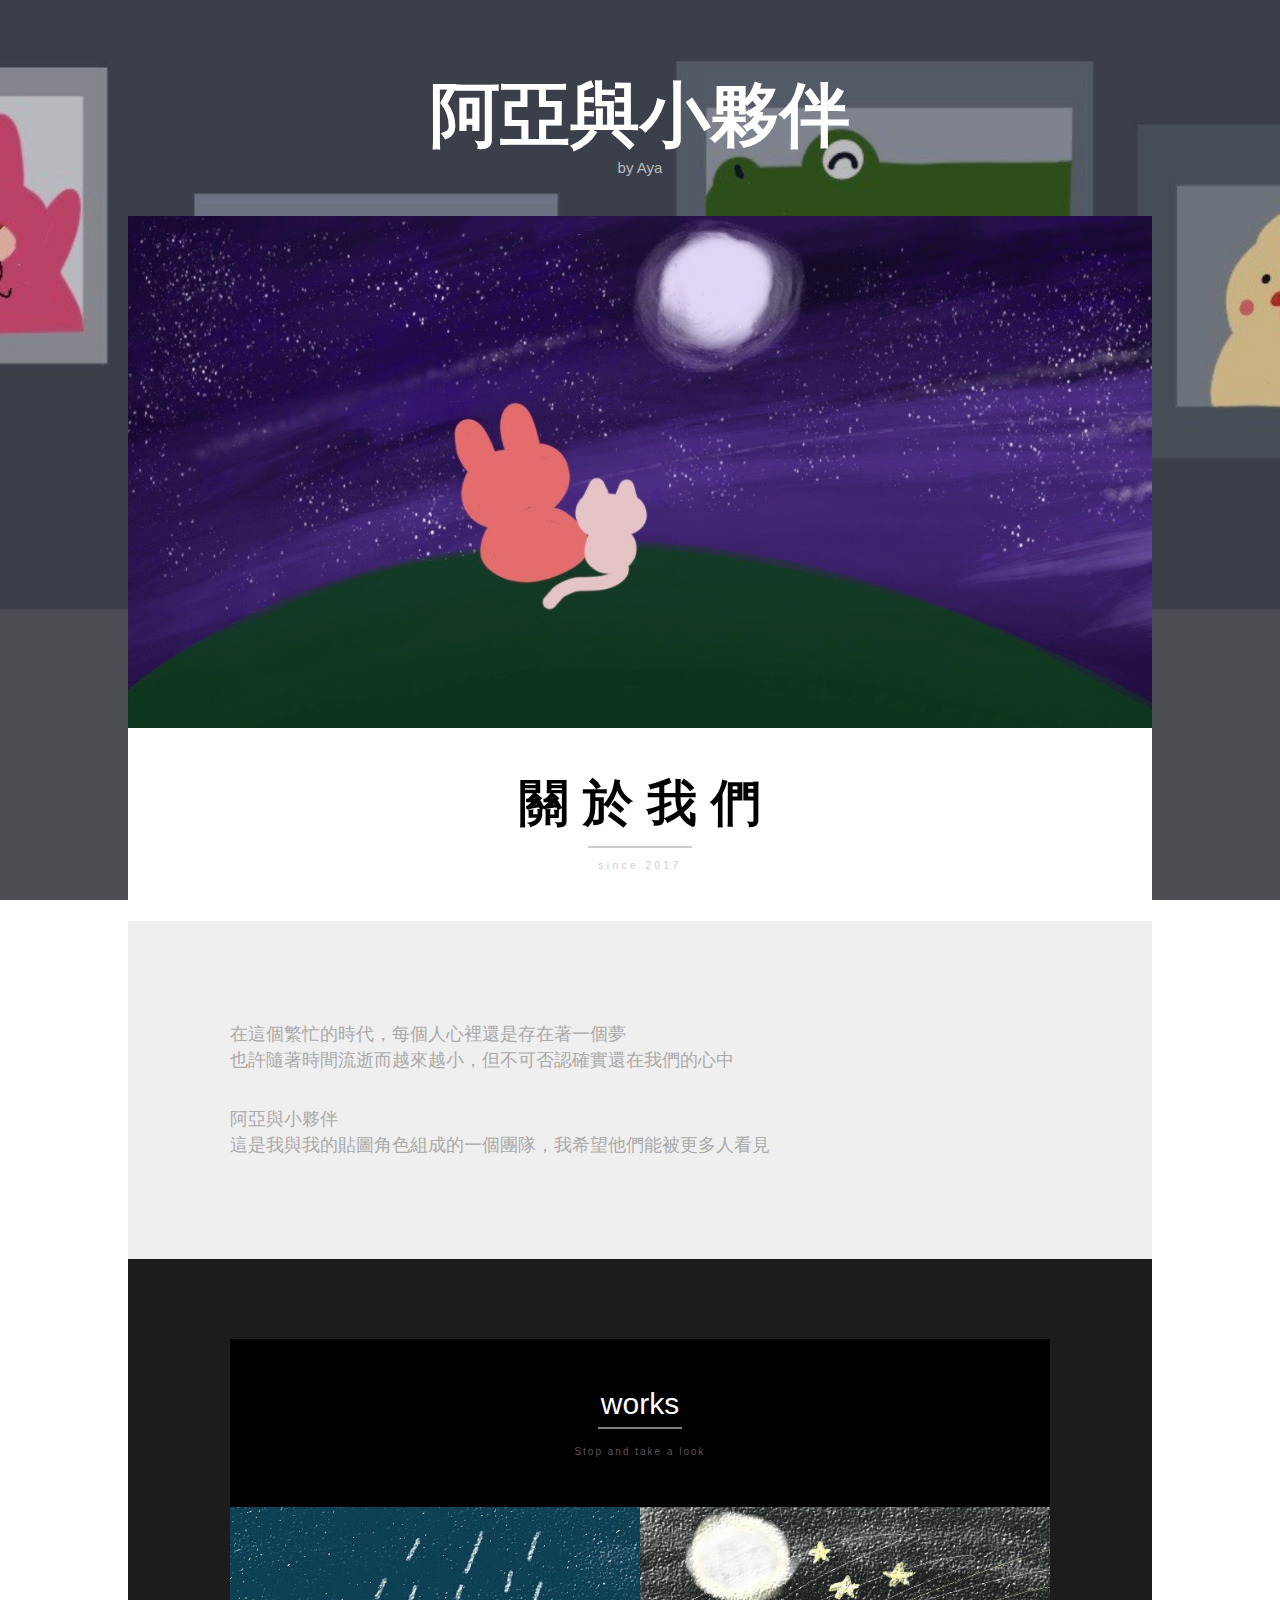
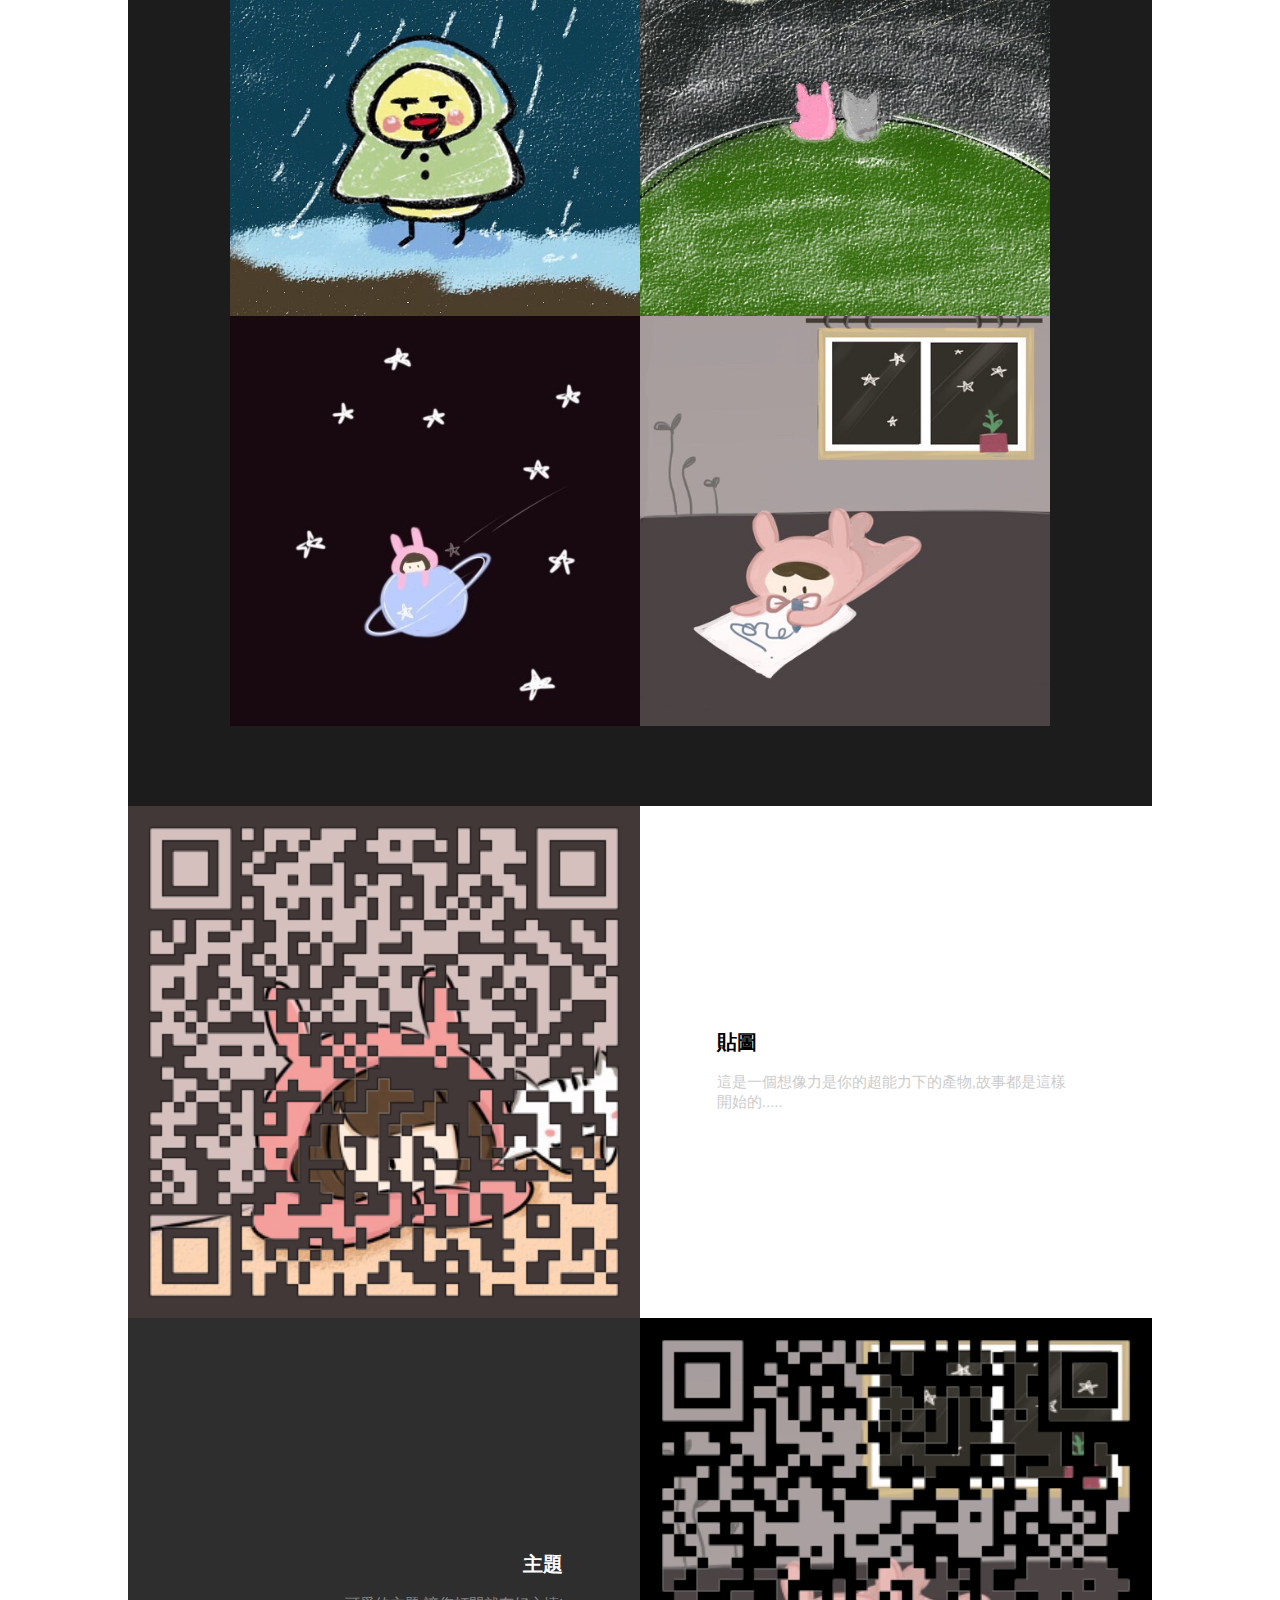
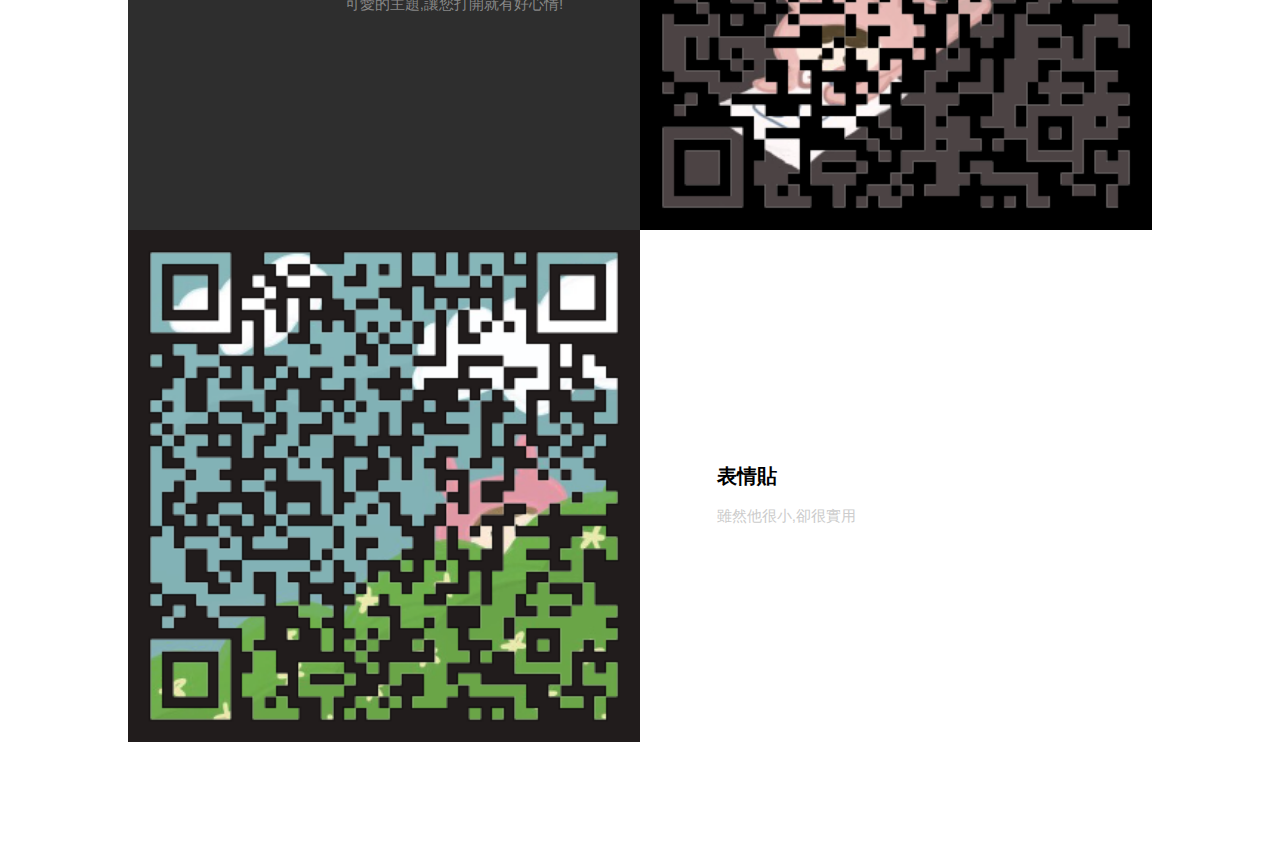
<file: index.html>
<!DOCTYPE html>
<html lang="en">
<head>
    <meta charset="UTF-8">
    <meta name="viewport" content="width=device-width, initial-scale=1.0">
    <title>aya</title>
    <link rel="stylesheet" href="css/reset.css">
    <link rel="stylesheet" href="css/style.css">
    <link rel="stylesheet" href="css/rwd.css">
</head>
<body>
    <div class="container">
        <div class="header">
            <h1><a href="#"><b>阿亞與小夥伴</b></a></h1>
            <p><a href="#">by Aya</a></p>
        </div>
        <div class="banner">
            <img src="images/S__4374532.jpg">
        </div>
        <div class="about">
            <div class="wrap">
            <h2><b>關 於 我 們</b></h2>
            <hr width="10%" align="center" color="#ccc" noshade />
            <div class="title">
            <p>since 2017</p>
             </div>
            </div>
            <div class="wrap1">
            <p>在這個繁忙的時代，每個人心裡還是存在著一個夢</br>
                也許隨著時間流逝而越來越小，但不可否認確實還在我們的心中
            </p>
            <br>
            <br>
            <p>
                阿亞與小夥伴</br>這是我與我的貼圖角色組成的一個團隊，我希望他們能被更多人看見
            </p>
             </div>
        </div>
        <div class="content">
            <div class="wrap">
            <h2>works</h2>
            <hr width="10%" align="center" noshade />
            <p>Stop and take a look</p>
            <div class="img">
                <img src="images/S__4374540.jpg">
                <img src="images/S__4374547.jpg">
                <img src="images/S__4374545.jpg">
                <img src="images/S__4309089.jpg">
            </div>
             </div>
        </div>
        <div class="main">
            <div class="wrap">
                <div class="item1">
                    <img src="./QR CODE/qr.ioi.tw.png">
                </div>
                <div class="item2">
                    <div class="item2-p">
                    <h3><b>貼圖</b></h3>
                    <p>這是一個想像力是你的超能力下的產物,故事都是這樣開始的.....
                    </p>
                     </div>  
                </div>
            </div>
            <div class="wrap">
                <div class="item3">
                    <div class="item3-p">
                    <h3><b>主題</b></h3>
                    <p>可愛的主題,讓您打開就有好心情!
                    </p>
                     </div>
                </div>
                <div class="item1">
                    <img src="./QR CODE/theme.png">
                </div>
            </div>
            <div class="wrap">
                <div class="item1">
                    <img src="./QR CODE/Emoji.png">
                </div>
                <div class="item2">
                    <div class="item2-p">
                    <h3><b>表情貼</b></h3>
                    <p>雖然他很小,卻很實用
                    </p>
                     </div>
                </div>
            </div>
        </div>
        <div class="footer">
            © 2020 <a href="#">Aya</a> 
        </div>
    </div>    

    
</body>
</html>
</file>
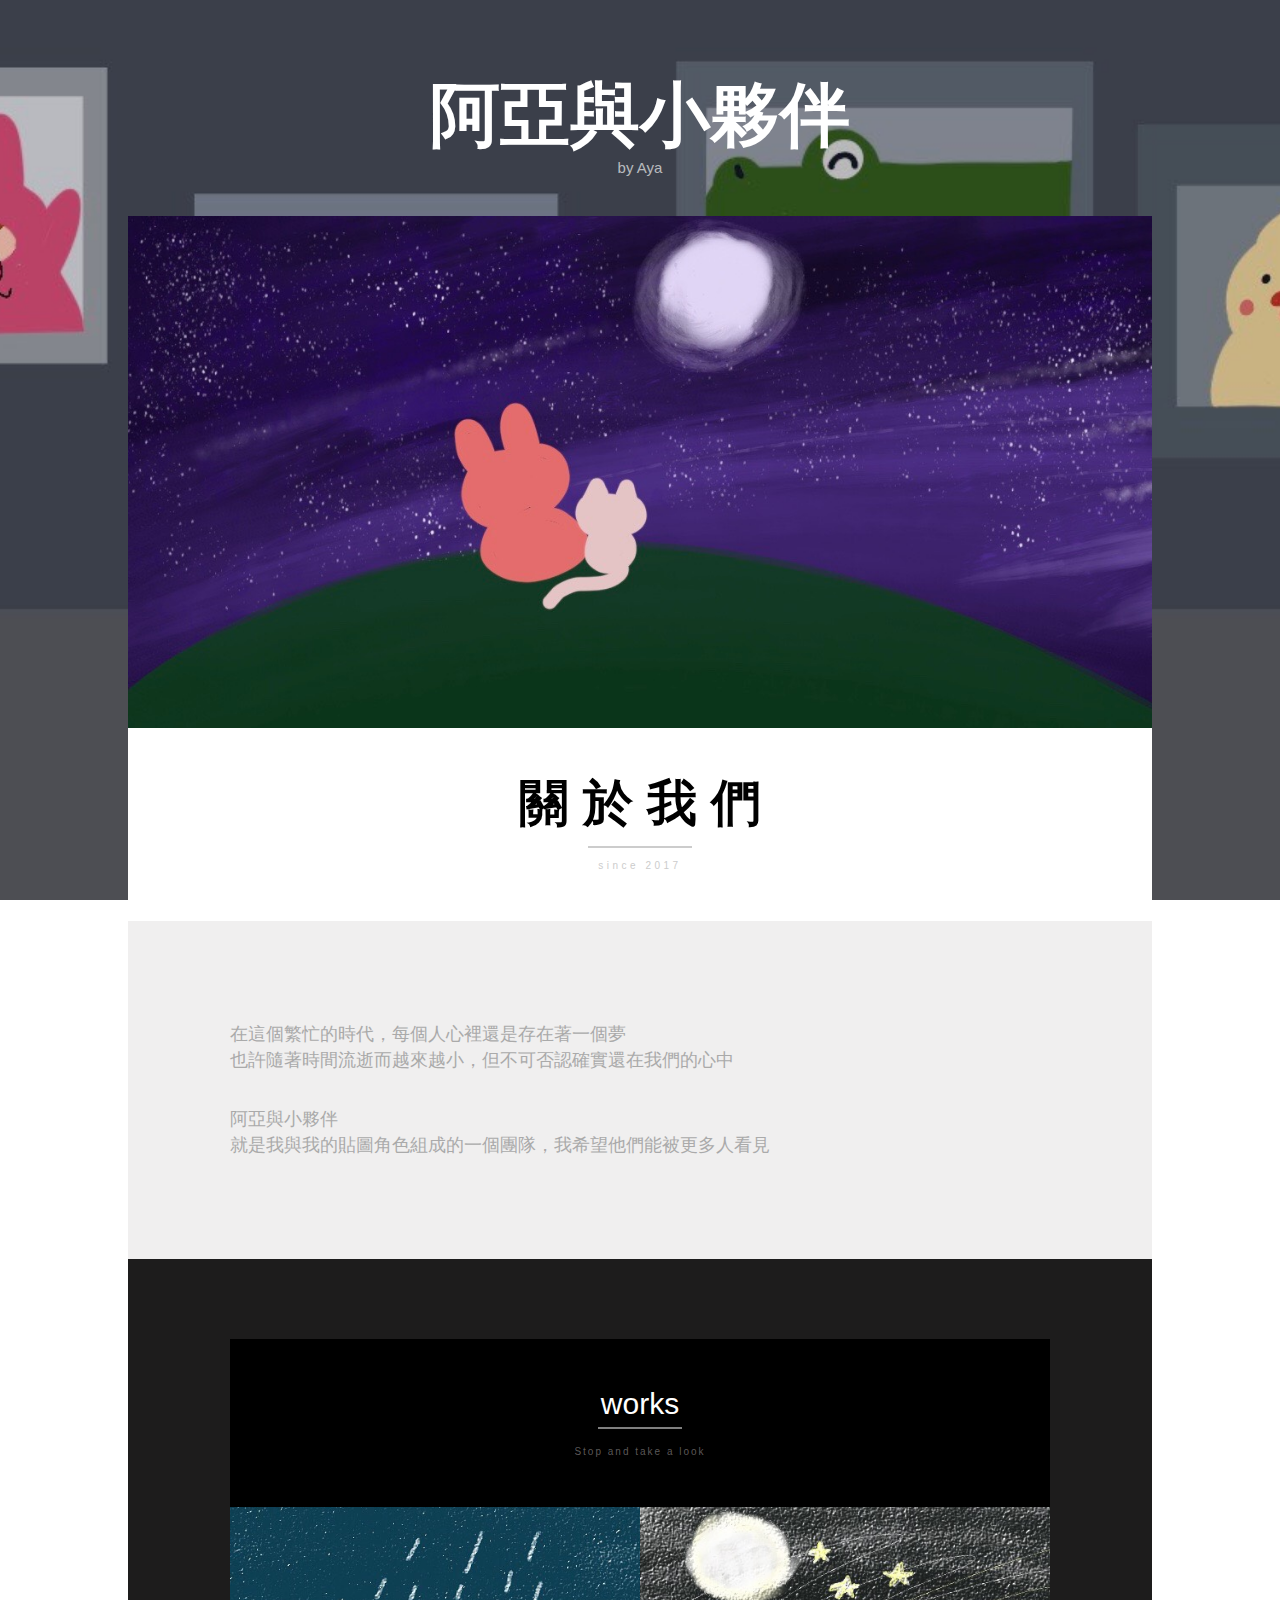
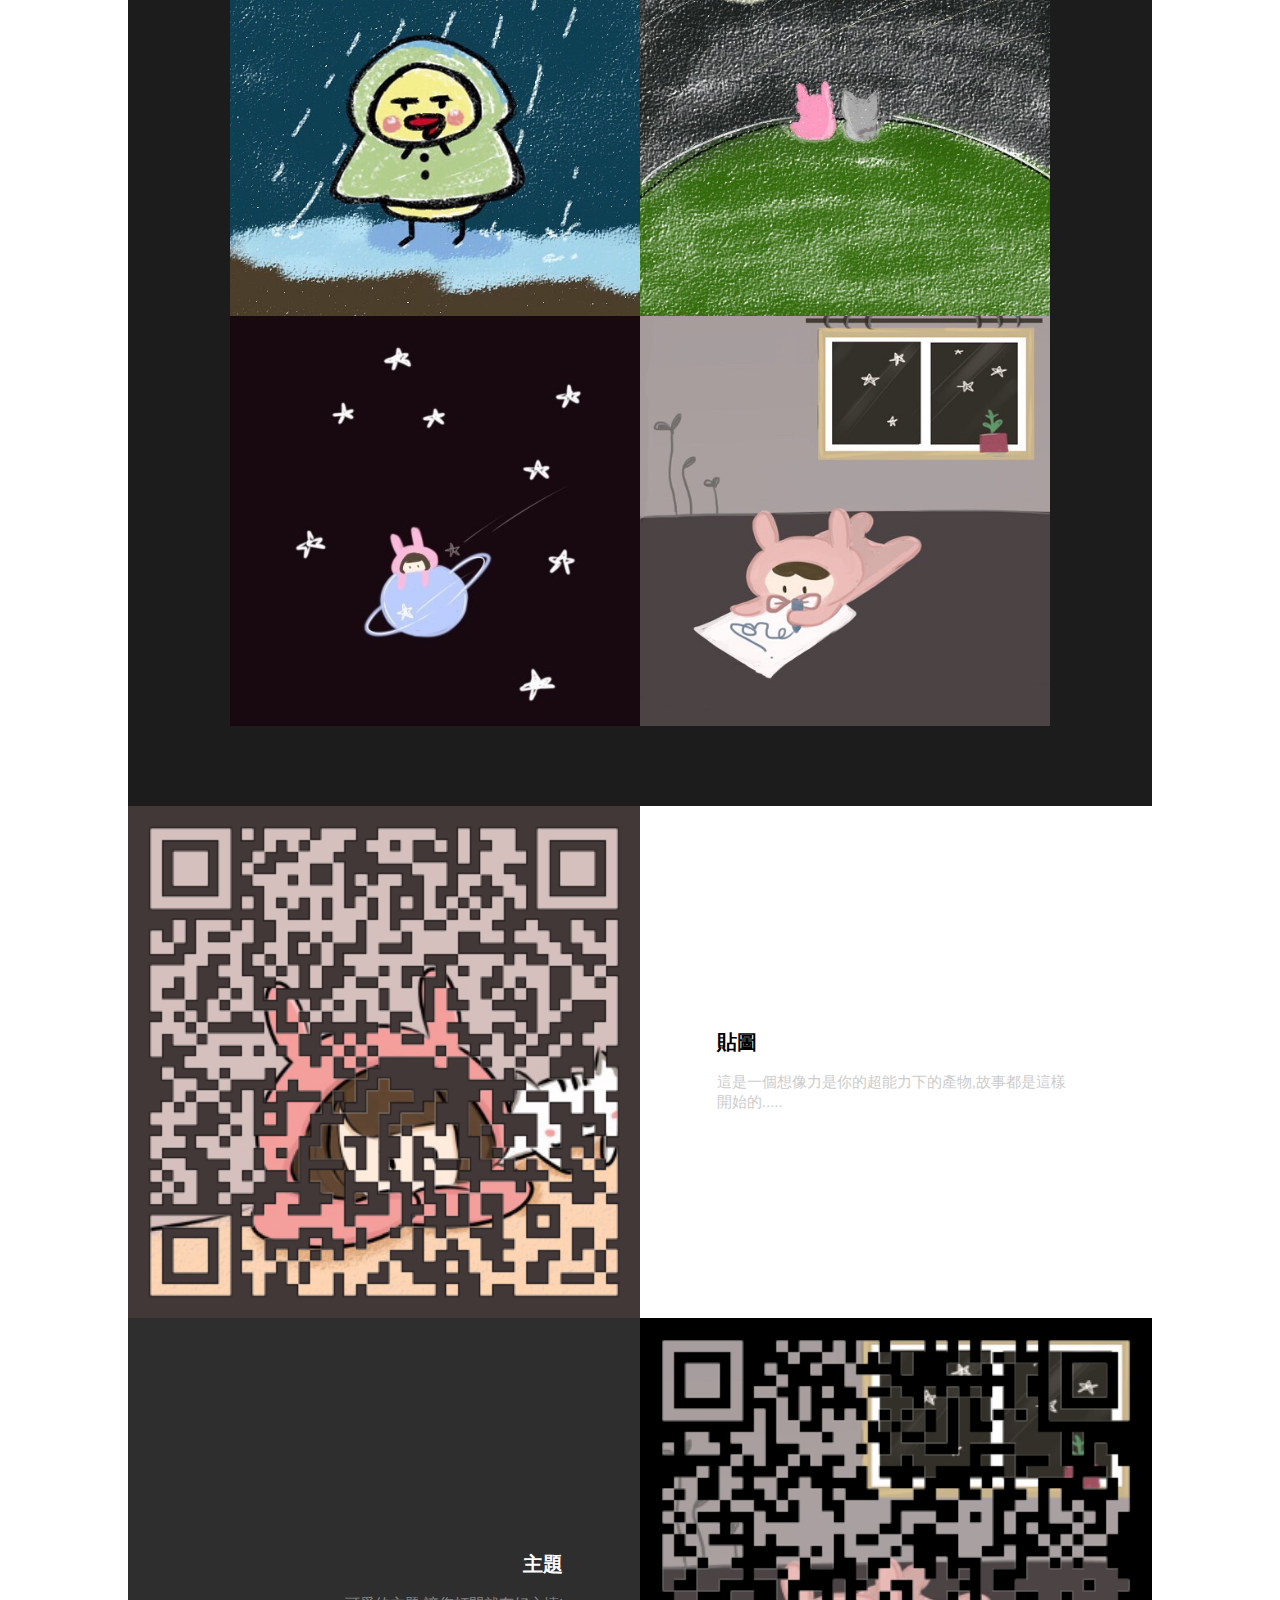
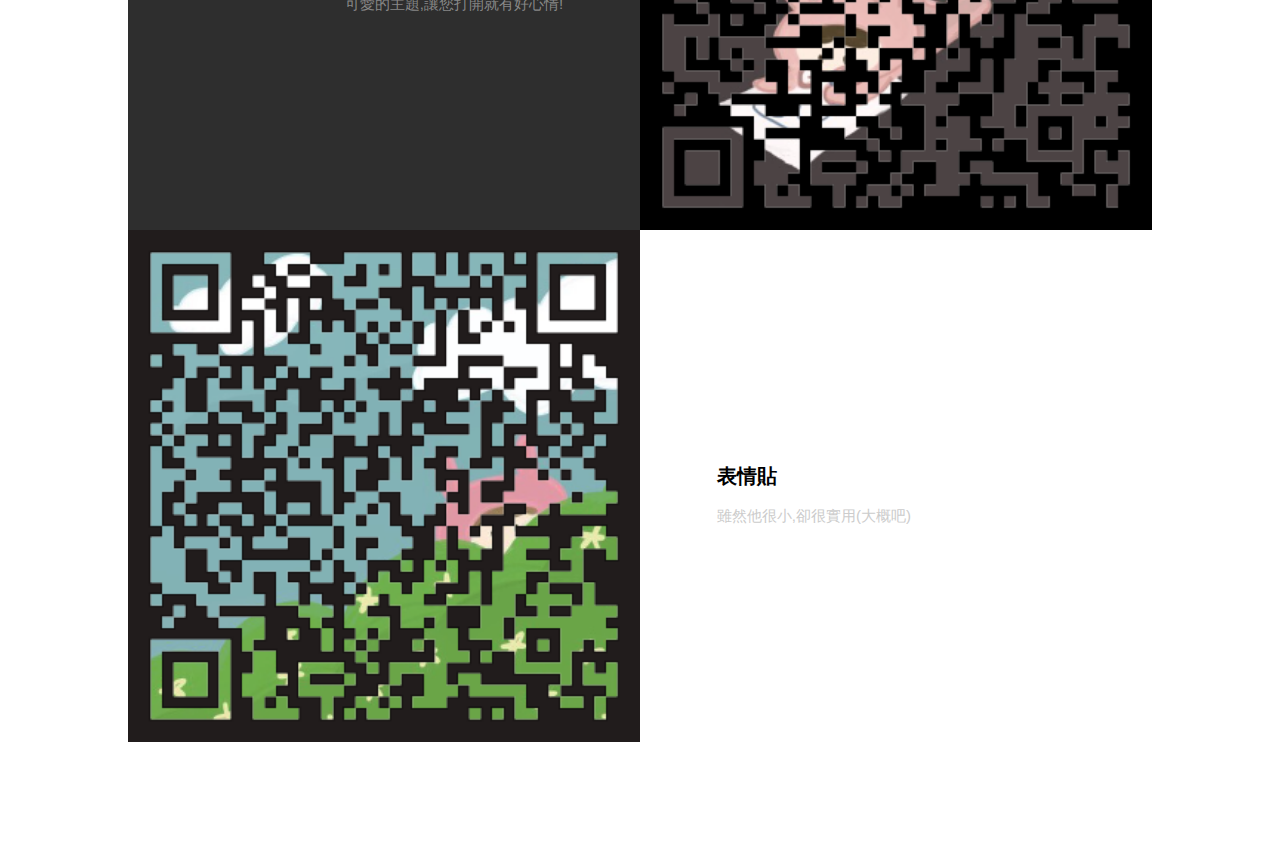
<file: aya.html>
<!DOCTYPE html>
<html lang="en">
<head>
    <meta charset="UTF-8">
    <meta name="viewport" content="width=device-width, initial-scale=1.0">
    <title>aya</title>
    <link rel="stylesheet" href="./css/reset.css">
    <link rel="stylesheet" href="./css/style.css">
    <link rel="stylesheet" href="./css/rwd.css">
</head>
<body>
    <div class="container">
        <div class="header">
            <h1><a href="#"><b>阿亞與小夥伴</b></a></h1>
            <p><a href="#">by Aya</a></p>
        </div>
        <div class="banner">
            <img src="./images/S__4374532.jpg">
        </div>
        <div class="about">
            <div class="wrap">
            <h2><b>關 於 我 們</b></h2>
            <hr width="10%" align="center" color="#ccc" noshade />
            <div class="title">
            <p>since 2017</p>
             </div>
            </div>
            <div class="wrap1">
            <p>在這個繁忙的時代，每個人心裡還是存在著一個夢</br>
                也許隨著時間流逝而越來越小，但不可否認確實還在我們的心中
            </p>
            <br>
            <br>
            <p>
                阿亞與小夥伴</br>就是我與我的貼圖角色組成的一個團隊，我希望他們能被更多人看見
            </p>
             </div>
        </div>
        <div class="content">
            <div class="wrap">
            <h2>works</h2>
            <hr width="10%" align="center" noshade />
            <p>Stop and take a look</p>
            <div class="img">
                <img src="./images/S__4374540.jpg">
                <img src="./images/S__4374547.jpg">
                <img src="./images/S__4374545.jpg">
                <img src="./images/S__4309089.jpg">
            </div>
             </div>
        </div>
        <div class="main">
            <div class="wrap">
                <div class="item1">
                    <img src="./QR CODE/qr.ioi.tw.png">
                </div>
                <div class="item2">
                    <div class="item2-p">
                    <h3><b>貼圖</b></h3>
                    <p>這是一個想像力是你的超能力下的產物,故事都是這樣開始的.....
                    </p>
                     </div>  
                </div>
            </div>
            <div class="wrap">
                <div class="item3">
                    <div class="item3-p">
                    <h3><b>主題</b></h3>
                    <p>可愛的主題,讓您打開就有好心情!
                    </p>
                     </div>
                </div>
                <div class="item1">
                    <img src="./QR CODE/theme.png">
                </div>
            </div>
            <div class="wrap">
                <div class="item1">
                    <img src="./QR CODE/Emoji.png">
                </div>
                <div class="item2">
                    <div class="item2-p">
                    <h3><b>表情貼</b></h3>
                    <p>雖然他很小,卻很實用(大概吧)
                    </p>
                     </div>
                </div>
            </div>
        </div>
        <div class="footer">
            © 2020 <a href="#">Aya</a> 
        </div>
    </div>    

    
</body>
</html>
</file>
<file: css/style.css>
@charset "UTF-8";
body {
  margin: 0;
  padding: 0;
  background: url("../images/S__4374534.jpg") center center fixed no-repeat;
  background-size: cover;
}

b {
  font-weight: bolder;
}

.container {
  position: relative;
  width: 80%;
  max-width: 1400px;
  margin: 0 auto;
  padding: 0;
}

.header {
  margin: auto;
  width: 80%;
}

.header h1 {
  text-align: center;
  padding: 80px 0 0 0;
  margin: 0 auto;
  font-size: 70px;
  font-family: "Arial", "Microsoft YaHei", "黑體", "微軟正黑體", "宋體", sans-serif;
}

.header h1 a {
  color: #fff;
  text-decoration: none;
  font-family: "Arial", "Microsoft YaHei", "黑體", "微軟正黑體", "宋體", sans-serif;
}

.header p {
  text-align: center;
  padding: 10px 0 40px 0;
}

.header p a {
  color: rgba(255, 255, 255, 0.65);
  text-decoration: none;
  font-size: 15px;
  font-family: "Arial", "Microsoft YaHei", "黑體", "微軟正黑體", "宋體", sans-serif;
}

.banner {
  text-align: center;
}

.banner img {
  width: 100%;
  vertical-align: bottom;
}

.about {
  width: 100%;
  margin: auto;
  text-align: center;
}

.about .wrap {
  background-color: #fff;
  width: 100%;
}

.about h2 {
  text-align: center;
  font-size: 50px;
  padding: 50px 0 10px 0;
  font-family: "Arial", "Microsoft YaHei", "黑體", "微軟正黑體", "宋體", sans-serif;
}

.about .title {
  padding: 5px 0 50px 0;
}

.about .title p {
  font-size: 10px;
  color: #ccc;
  letter-spacing: 3.5px;
  font-family: "Arial", "Microsoft YaHei", "黑體", "微軟正黑體", "宋體", sans-serif;
}

.about .wrap1 {
  background-color: #f0efef;
  padding: 100px 0;
  margin: auto;
}

.about .wrap1 p {
  width: 80%;
  color: #aaa;
  margin: auto;
  line-height: 150%;
  /* text-align: justify; */
  font-size: 110%;
}

.content {
  background-color: #1d1c1c;
  margin: auto;
  width: 100%;
  padding: 80px 0;
}

.content .wrap {
  background-color: black;
  text-align: center;
  width: 80%;
  margin: 0 auto;
  max-width: 1000px;
}

/* .content .wrap .img{
    display: flex;
    flex-wrap: wrap;

} */
/* .content .wrap .img img{
    max-width:50%;

} */
.content .wrap > h2 {
  color: #fff;
  font-size: 30px;
  text-align: center;
  padding: 50px 0 0 0;
  font-family: "Source Sans Pro", sans-serif;
}

.content .wrap > p {
  font-size: 10px;
  color: rgba(160, 158, 158, 0.568);
  letter-spacing: 2px;
  padding: 10px 0 50px 0;
  font-family: "Source Sans Pro", sans-serif;
}

.main {
  width: 100%;
}

/* .main .wrap{
    display: flex;
} */
.main .wrap .item1 {
  text-align: center;
  width: 100%;
}

.main .wrap .item2 {
  background-color: #fff;
  width: 100%;
  display: flex;
  justify-content: center;
  align-items: center;
}

.main .wrap .item3 {
  background-color: #2e2e2e;
  width: 100%;
  display: flex;
  justify-content: center;
  align-items: center;
}

.main .wrap .item2 .item2-p {
  text-align: left;
  width: 70%;
}

.main .wrap .item3 .item3-p {
  text-align: right;
  width: 70%;
}

.main .wrap .item2 .item2-p > h3 {
  font-size: 20px;
  line-height: 60px;
  font-family: "Source Sans Pro", sans-serif;
}

.main .wrap .item2 .item2-p > p {
  font-size: 15px;
  color: #ccc;
  line-height: 20px;
  font-family: "Source Sans Pro", sans-serif;
}

.main .wrap .item3 .item3-p > h3 {
  font-size: 20px;
  line-height: 60px;
  font-family: "Source Sans Pro", sans-serif;
  color: #fff;
}

.main .wrap .item3 .item3-p > p {
  font-size: 15px;
  color: rgba(204, 204, 204, 0.582);
  line-height: 20px;
  font-family: "Source Sans Pro", sans-serif;
}

.main .wrap .item1 img {
  width: 100%;
  vertical-align: bottom;
}

.footer {
  color: rgba(255, 255, 255, 0.637);
  padding: 80px 0 30px 0;
  text-align: center;
  font-size: 15px;
  font-family: "Source Sans Pro", sans-serif;
}

.footer a {
  color: rgba(255, 255, 255, 0.637);
}

.footer a:hover {
  text-decoration: none;
}
</file>
<file: css/rwd.css>
@media screen and (min-width: 780px){
    .content .wrap .img{
        display: flex;
        flex-wrap: wrap; 
    }
    .content .wrap .img img{
        max-width:50%;
    }
    .main .wrap{
        display: flex;
    }
    .about .wrap1 p{
        text-align: justify;
    }

}


@media screen and (max-width: 780px){
    .header h1 {
        font-size:30px;
    }
    .about h2{
        font-size:20px;
    }
    .content .wrap >h2{
        font-size:20px;
        padding: 50px 0 0 0;
    }
    .content .wrap .img img{
        max-width:100%;
    }
    .main .wrap .item2, .item3{
        padding: 20px 0;
    }
    .about .wrap1{
        padding: 50px 0 30px 0;
    }
    .about .wrap1 p{
        width: 80%;
        color: #aaa;
        line-height: 150%;
        font-size: 80%;
        text-align: left;
    }

}
</file>
